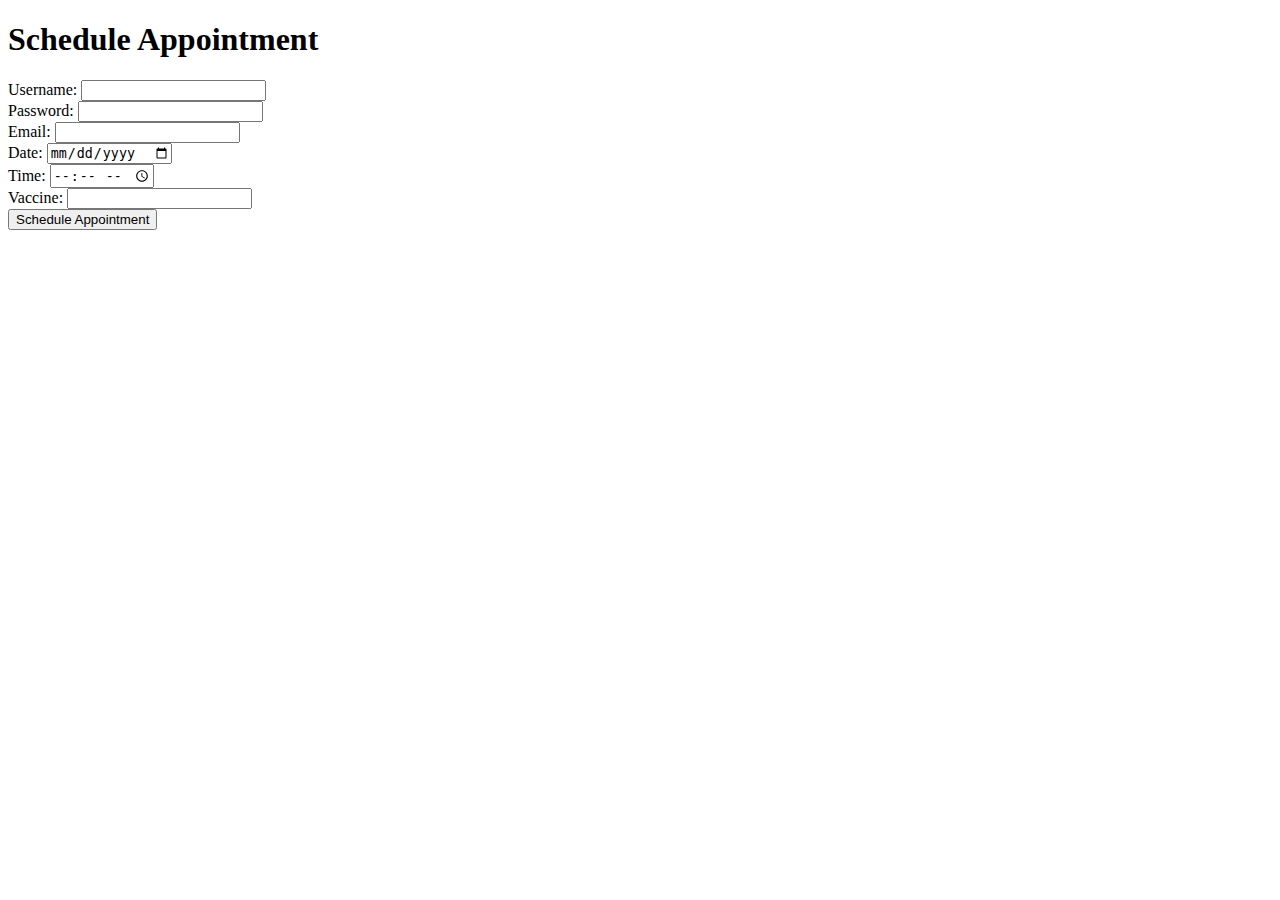
<file: VaccineAppointment/index.html>
<!DOCTYPE html>
<html>
  <head>
    <title>Schedule Appointment</title>
    <style>
      
    </style>
  </head>
  <body>
    <h1>Schedule Appointment</h1>

    <div>
      <label for="username">Username:</label>
      <input type="text" id="username" name="username">
    </div>

    <div>
      <label for="password">Password:</label>
      <input type="password" id="password" name="password">
    </div>

    <div>
      <label for="email">Email:</label>
      <input type="email" id="email" name="email">
    </div>

    <div>
      <label for="date">Date:</label>
      <input type="date" id="date" name="date">
    </div>

    <div>
      <label for="time">Time:</label>
      <input type="time" id="time" name="time">
    </div>

    <div>
      <label for="vaccine">Vaccine:</label>
      <input type="text" id="vaccine" name="vaccine">
    </div>

    <button id="schedule-btn">Schedule Appointment</button>

    <div id="result"></div>

    <script>
      // Add your client-side JavaScript code here
      const usernameInput = document.getElementById('username');
      const passwordInput = document.getElementById('password');
      const emailInput = document.getElementById('email');
      const dateInput = document.getElementById('date');
      const timeInput = document.getElementById('time');
      const vaccineInput = document.getElementById('vaccine');
      const scheduleBtn = document.getElementById('schedule-btn');
      const resultDiv = document.getElementById('result');

      scheduleBtn.addEventListener('click', async () => {
        const formData = {
          username: usernameInput.value,
          password: passwordInput.value,
          email: emailInput.value,
          date: dateInput.value,
          time: timeInput.value,
          vaccine: vaccineInput.value,
        };

        try {
          const response = await fetch('/scheduleAppointment', {
            method: 'POST',
            headers: {
              'Content-Type': 'application/json',
            },
            body: JSON.stringify(formData),
          });

          const data = await response.json();

          if (response.ok) {
            resultDiv.textContent = `${data.result}: ${data.username}, ${data.date}, ${data.time}, ${data.vaccine}`;
          } else {
            resultDiv.textContent = data.result;
          }
        } catch (error) {
          console.error('Error:', error);
          resultDiv.textContent = 'An error occurred. Please try again later.';
        }
      });
    </script>
  </body>
</html>
</file>
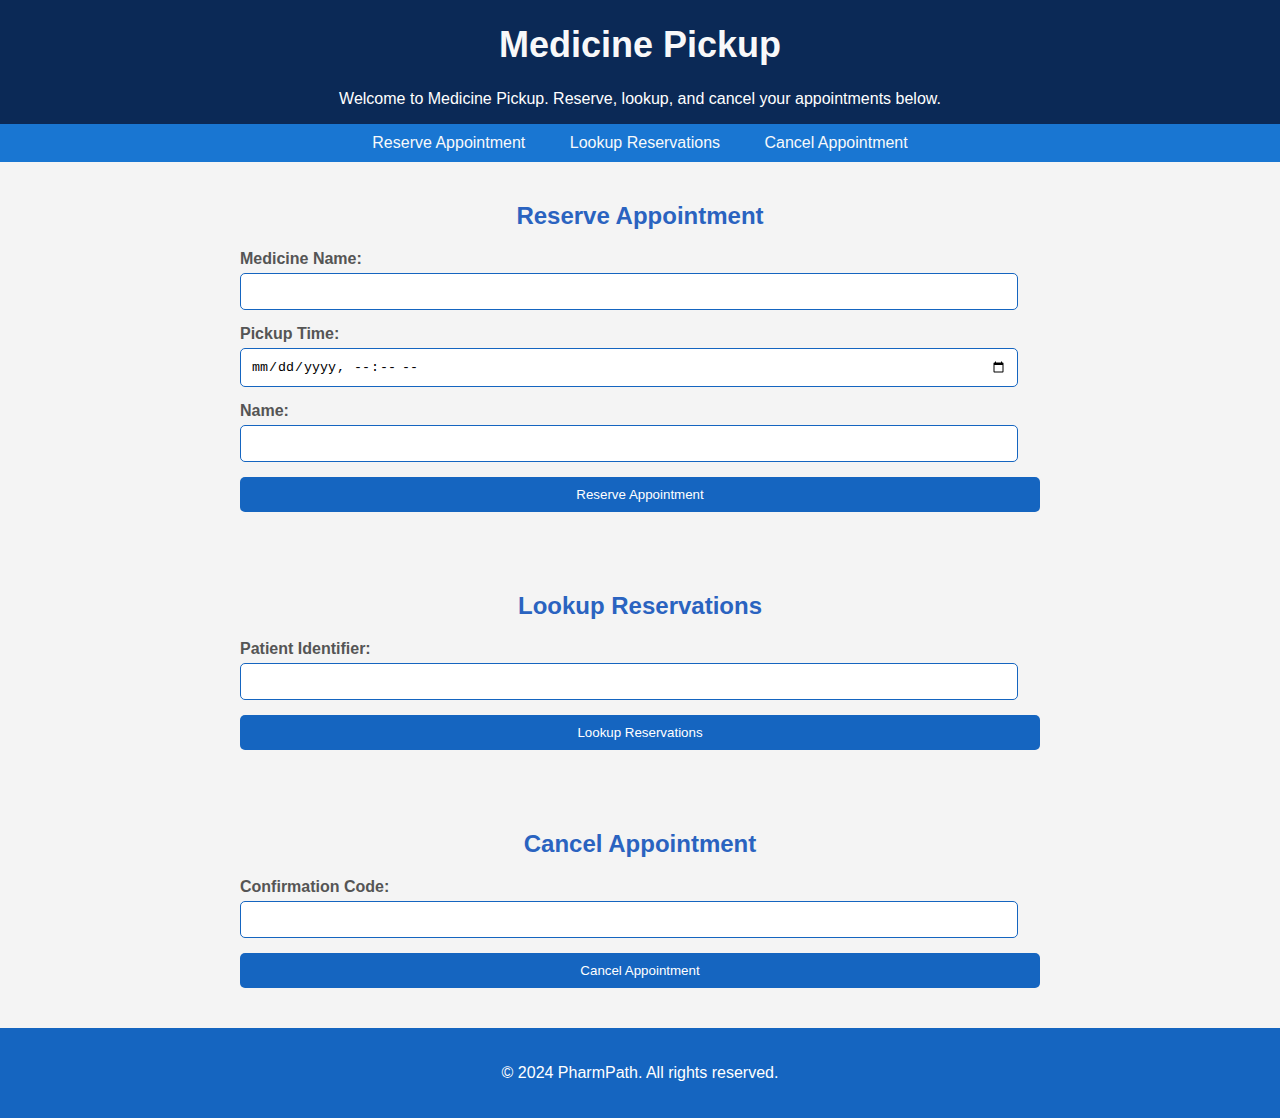
<file: MedicinePickup.html>
<!DOCTYPE html>
<html lang="en">
    <header>
        <h1 style="font-size: 36px;">Medicine Pickup</h1>
        <p>Welcome to Medicine Pickup. Reserve, lookup, and cancel your appointments below.</p>
    </header> 
    <style>
        body {
            font-family: Arial, sans-serif;
            background-color: #f4f4f4;
            margin: 0;
            padding: 0;
        }

        header {
            background-color: #0b2956;
            color: white;
            padding: 0.05px 0;
            text-align: center;
        }

        nav {
            background-color: #1976d2;
            color: white;
            padding: 10px 0;
            text-align: center;
        }

        nav a {
            color: rgb(247, 249, 251);
            text-decoration: none;
            padding: 10px 20px;
        }

        nav a:hover {
            background-color: #0d47a1;
            border-radius: 5px;
        }

        .container {
            max-width: 800px;
            margin: 0 auto;
            padding: 20px;
        }

        h1 {
            text-align: center;
            color: #f8f8f9;
        }
    
        h2 {
            text-align: center;
            color: #2a63c0;
        }

        form {
            margin-bottom: 20px;
        }

        label {
            font-weight: bold;
            display: block;
            margin-bottom: 5px;
            color: #555;
        }

        input[type="text"], input[type="datetime-local"] {
            width: calc(100% - 22px);
            padding: 10px;
            margin-bottom: 15px;
            border: 1px solid #1565c0;
            border-radius: 5px;
            box-sizing: border-box;
        }

        button[type="submit"] {
            background-color: #1565c0;
            color: white;
            padding: 10px 20px;
            border: none;
            border-radius: 5px;
            cursor: pointer;
            width: 100%;
            transition: background-color 0.3s ease;
        }

        button[type="submit"]:hover {
            background-color: #0d47a1;
        }

        ul {
            list-style-type: none;
            padding: 0;
        }

        li {
            margin-bottom: 10px;
            padding: 10px;
            background-color: #f9f9f9;
            border-radius: 5px;
        }

        footer {
            background-color: #1565c0;
            color: white;
            padding: 20px 0;
            text-align: center;
        }
    </style>
</head>
<body>

    <nav>
        <a href="#reserve">Reserve Appointment</a>
        <a href="#lookup">Lookup Reservations</a>
        <a href="#cancel">Cancel Appointment</a>
    </nav>

    <div class="container" id="reserve">
        <h2>Reserve Appointment</h2>
        <form id="reserveForm">
            <label for="medicineName">Medicine Name:</label>
            <input type="text" id="medicineName" name="medicineName" required><br>
            <label for="pickupTime">Pickup Time:</label>
            <input type="datetime-local" id="pickupTime" name="pickupTime" required><br>
            <label for="userID">Name:</label>
            <input type="text" id="userID" name="userID" required><br>
            <button type="submit">Reserve Appointment</button>
        </form>
    </div>

    <div class="container" id="lookup">
        <h2>Lookup Reservations</h2>
        <form id="lookupForm">
            <label for="patientIdentifier">Patient Identifier:</label>
            <input type="text" id="patientIdentifier" name="patientIdentifier" required><br>
            <button type="submit">Lookup Reservations</button>
        </form>
        <div id="reservationList"></div>
    </div>

    <div class="container" id="cancel">
        <h2>Cancel Appointment</h2>
        <form id="cancelForm">
            <label for="confirmationCode">Confirmation Code:</label>
            <input type="text" id="confirmationCode" name="confirmationCode" required><br>
            <button type="submit">Cancel Appointment</button>
        </form>
    </div>

    <footer>
        <p>&copy; 2024 PharmPath. All rights reserved.</p>
    </footer>
</body>
</html>
</file>
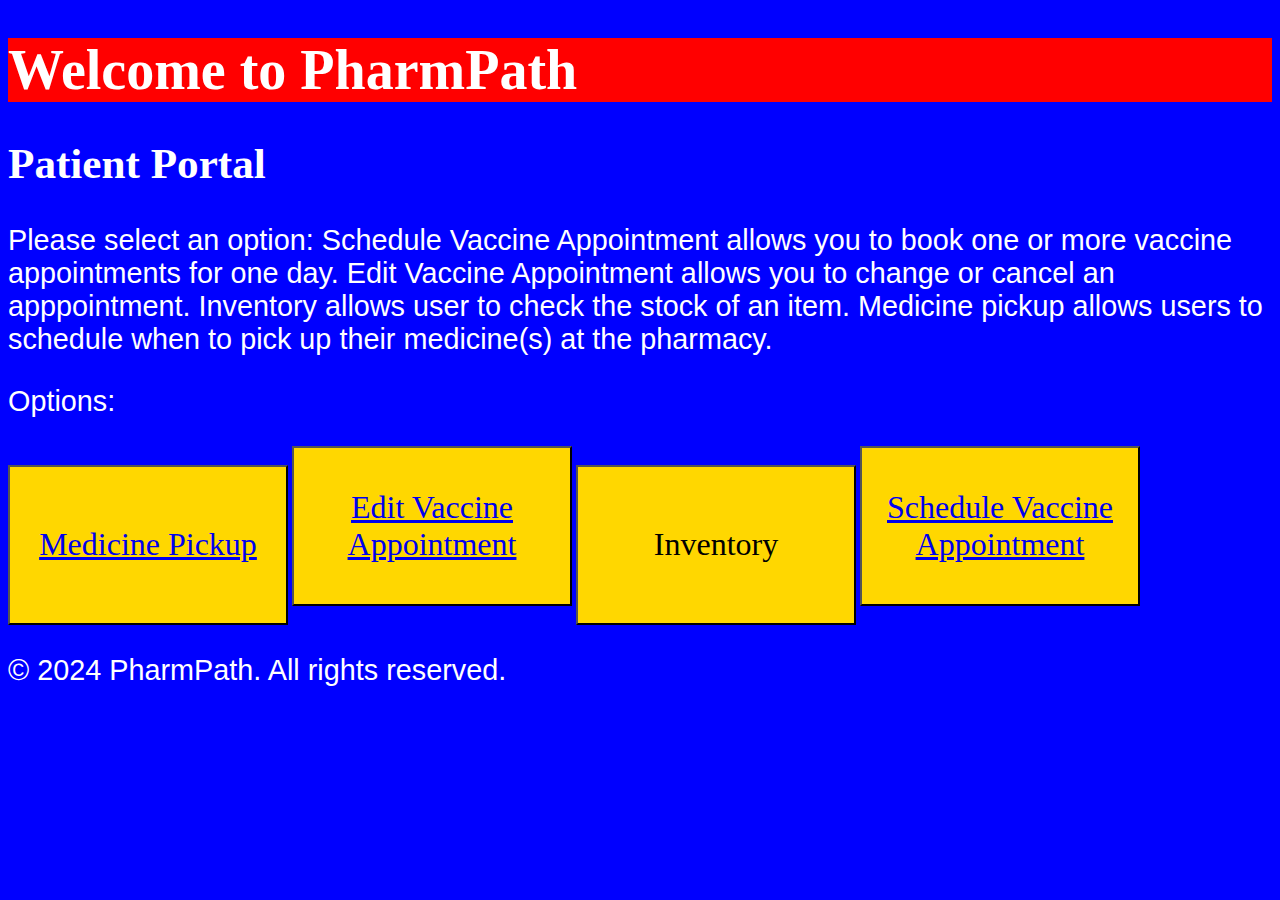
<file: VaccineAppointment/main.html>
<!DOCTYPE html>
  <head>
    <title>PharmPath</title>
    <style>
      body {background-color: blue;}
      h1   {color: white;
            font-family: verdana;
            font-size: 350%;
            background-color:red;
            }
      h2   {color: white;
            font-family: verdana;
            font-size: 270%;
      }
      p    {color: white;
            font-family: Arial, Helvetica, sans-serif;
            font-size: 180%;
            }
      button {
            background-color: gold;
            color: black;
            font-family: comic-sans;
            font-size: 200%;
            height:160px;
            width:280px;
}
    </style>
  </head>
    <h1>Welcome to PharmPath</h1>
    <h2>Patient Portal</h2>
    <p>Please select an option: Schedule Vaccine Appointment allows you to book one or more vaccine appointments for one day. Edit Vaccine Appointment allows you to change or 
      cancel an apppointment. Inventory allows user to check the stock of an item. Medicine pickup allows users to schedule when to pick up their medicine(s) at the pharmacy. 
    </p>
    <p>Options: </p>
    <button><a href="MedicinePickup.html">Medicine Pickup</a></button>
    <button><a href="default.html">Edit Vaccine Appointment</a></button>
    <button id="schedule-btn">Inventory</button>
    <button><a href="index.html">Schedule Vaccine Appointment</a> </button>
    <footer>
      <p>&copy; 2024 PharmPath. All rights reserved.</p>
    </footer>
  <body>
</html>
</file>
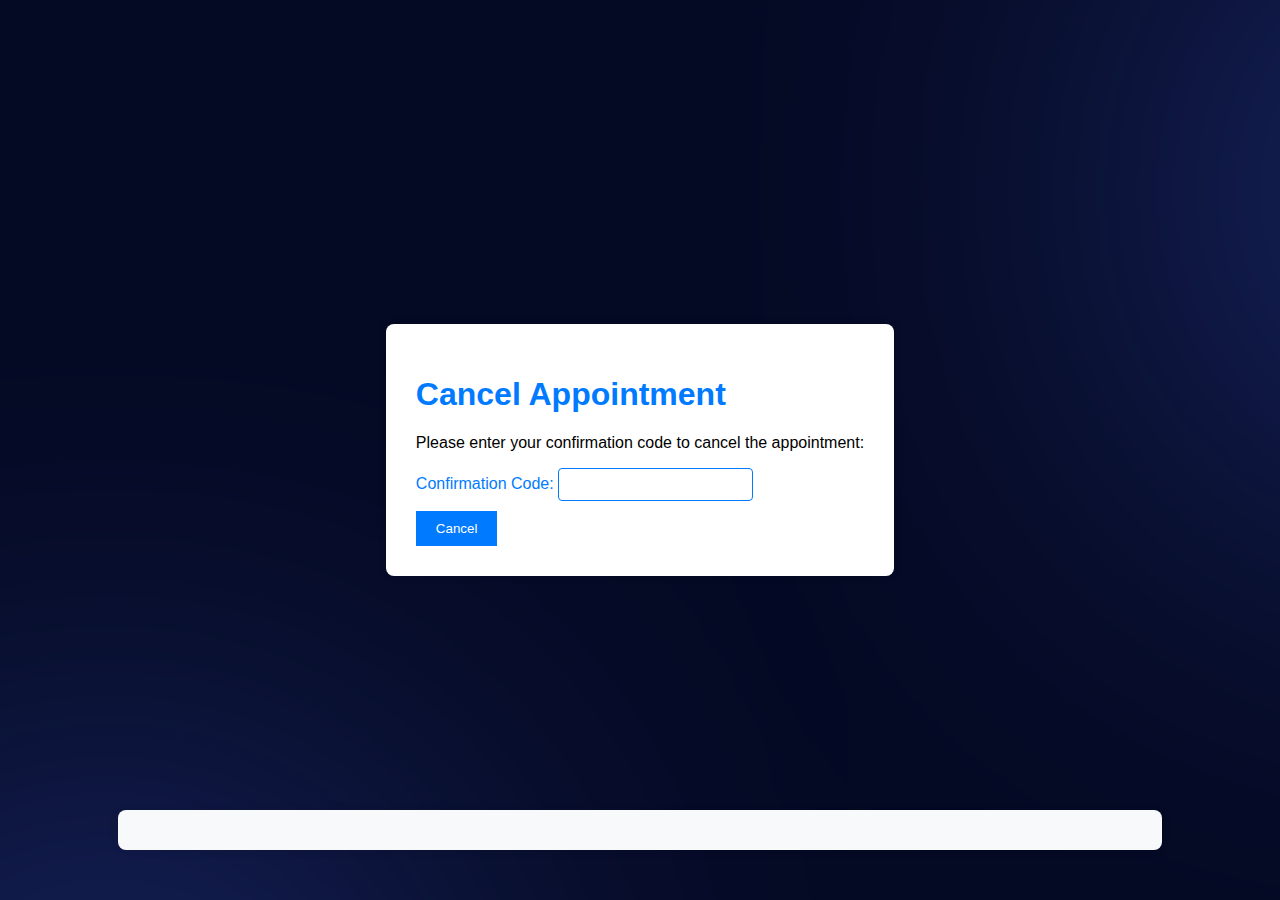
<file: VaccineAppointment/EditCancel/cancelmain.html>
<!DOCTYPE html>
<html>
<head>
    <title>Cancel Appointment</title>
    <link rel="stylesheet" type="text/css" href="css/cancelmain.css">
</head>
<body>
  <div class="container">
    <h1>Cancel Appointment</h1>
    <p>Please enter your confirmation code to cancel the appointment:</p>

      <div>
          <label for="confirmationcode">Confirmation Code:</label>
          <input type="text" id="confirmationcode" name="confirmationcode" required>
      </div>

      <button id="cancel-btn">Cancel</button>
  </div>
  
  <div class="resultbox">
      <div id="result"></div>
  </div>

  <script>
    url = '?MODE=CANCEL'

    const cancelBtn = document.getElementById('cancel-btn');
    const resultDiv = document.getElementById('result');
    

    cancelBtn.addEventListener('click', async () => {
      // Clear the URL parameters before adding new ones
      url = '?MODE=CANCEL';

      // Retrieve the values of input fields when the button is clicked
      const confCodeInput = document.getElementById('confirmationcode').value;
      if (confCodeInput !== ''){
        url = url + '&CONFIRMATIONCODE=' + encodeURIComponent(confCodeInput);
      }

      
      try {
        const response = await fetch(`http://localhost:3025/` + url, { // Change the URL to match your server endpoint
          method: 'POST',
          headers: {
          },

        });


        const data = await response.text();
        
        if (response.ok) {
          resultDiv.textContent = data; // Display the response from the server
        } else {
          resultDiv.textContent = data; // Display the error message from the server
        }
      } catch (error) {
        console.error('Error:', error);
        resultDiv.textContent = 'An error occurred. Please try again later.';
      }
    });
  </script>
</body>
</html>
</file>
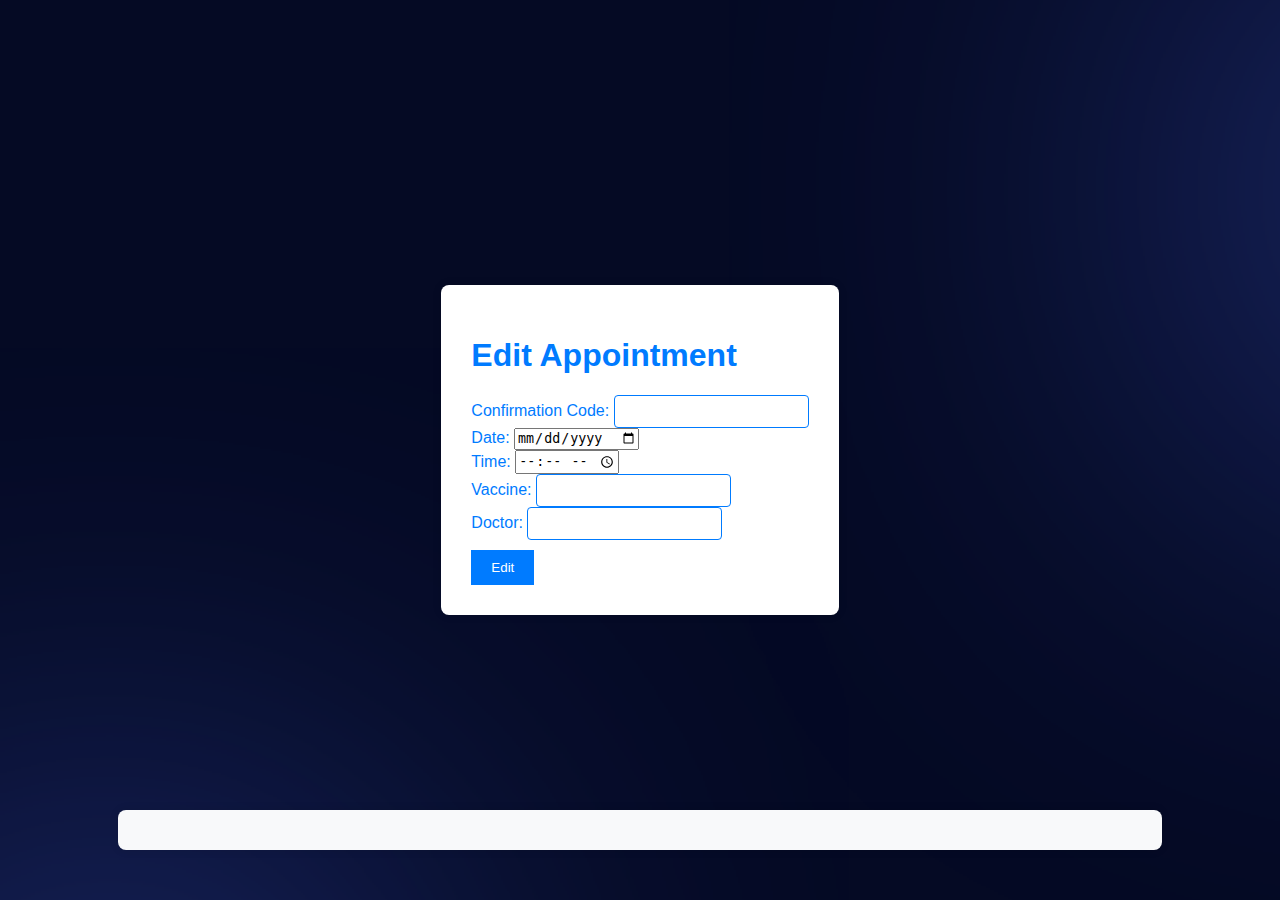
<file: VaccineAppointment/EditCancel/editmain.html>
<!DOCTYPE html>
<html>
<head>
    <title>Edit Appointment</title>
    <link rel="stylesheet" type="text/css" href="css/editmain.css">
</head>
<body>
    <div class="container">
        <h1>Edit Appointment</h1>

        <div>
            <label for="confirmationcode">Confirmation Code:</label>
            <input type="text" id="confirmationcode" name="confirmationcode" required>
        </div>

        <div>
            <label for="date">Date:</label>
            <input type="date" id="date" name="date">
        </div>

        <div>
            <label for="time">Time:</label>
            <input type="time" id="time" name="time">
        </div>

        <div>
            <label for="vaccine">Vaccine:</label>
            <input type="text" id="vaccine" name="vaccine">
        </div>

        <div>
            <label for="doctor">Doctor:</label>
            <input type="text" id="doctor" name="doctor">
        </div>

        <button id="edit-btn">Edit</button>

    </div>

    <div class = 'resultbox'>
        <div id="result"></div>
    </div>
    
    <script>
        url = '?MODE=EDIT'

        const editBtn = document.getElementById('edit-btn');
        const resultDiv = document.getElementById('result');
        

        editBtn.addEventListener('click', async () => {
            // Clear the URL parameters before adding new ones
            url = '?MODE=EDIT';

            // Retrieve the values of input fields when the button is clicked
            const doctorInput = document.getElementById('doctor').value;
            if (doctorInput !== ''){
                url = url + '&DOCTOR=' + encodeURIComponent(doctorInput);
            }
            const vaccineInput = document.getElementById('vaccine').value;
            if (vaccineInput !== ''){
                url = url + '&VACCINE=' + encodeURIComponent(vaccineInput);
            }
            const dateInput = document.getElementById('date').value;
            const timeInput = document.getElementById('time').value;

            // Extract hour and minute components from time input
            const [hour, minute] = timeInput.split(':');

            // Concatenate date and time components
            const dateTimeValue = dateInput + 'T' + hour + ':' + minute;

            if (dateInput !== '' && timeInput !== '') {
                url = url + '&DATETIME=' + encodeURIComponent(dateTimeValue);
            }
            const confCodeInput = document.getElementById('confirmationcode').value;
            if (confCodeInput !== ''){
                url = url + '&CONFIRMATIONCODE=' + encodeURIComponent(confCodeInput);
            }
    
            
            try {
                const response = await fetch(`http://localhost:3025/` + url, { // Change the URL to match your server endpoint
                    method: 'POST',
                    headers: {
                    },

                });


                const data = await response.text();
                
                if (response.ok) {
                    resultDiv.textContent = data; // Display the response from the server
                } else {
                    resultDiv.textContent = data; // Display the error message from the server
                }
            } catch (error) {
                console.error('Error:', error);
                resultDiv.textContent = 'An error occurred. Please try again later.';
            }
        });
    </script>
</body>
</html>
</file>
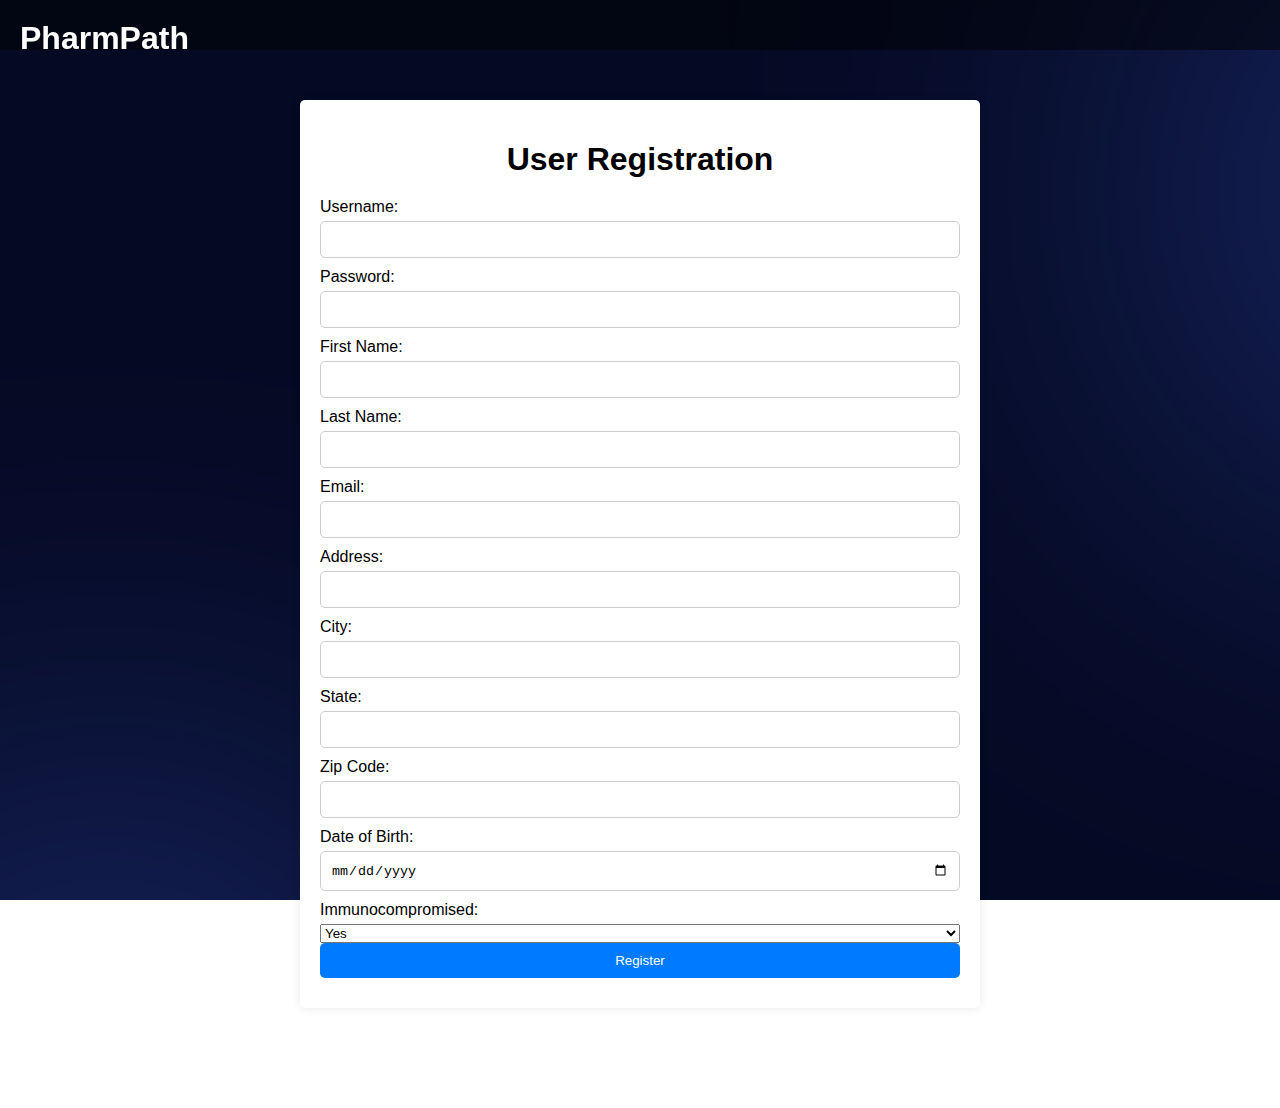
<file: loginSystem/public/html/createUser.html>
<!DOCTYPE html>
<html lang="en">
<head>
    <meta charset="UTF-8">
    <meta name="viewport" content="width=device-width, initial-scale=1.0">
    <title>User Registration</title>
    <link rel="stylesheet" href="../css/createUser.css">
    <link rel="stylesheet" href="../css/globalTask.css">
</head>
<body>
    <iframe src="../html/taskbar.html" frameborder="0" width="100%" height="50px"></iframe>
    <div class="container">
        <h1>User Registration</h1>
        <form id="registerForm">
            <label for="username">Username:</label>
            <input type="text" id="username" name="username" required>
            <label for="password">Password:</label>
            <input type="password" id="password" name="password" required>
            <label for="firstname">First Name:</label>
            <input type="text" id="firstname" name="firstname" required>
            <label for="lastname">Last Name:</label>
            <input type="text" id="lastname" name="lastname" required>
            <label for="email">Email:</label>
            <input type="email" id="email" name="email" required>
            <label for="address">Address:</label>
            <input type="text" id="address" name="address" required>
            <label for="city">City:</label>
            <input type="text" id="city" name="city" required>
            <label for="state">State:</label>
            <input type="text" id="state" name="state" required>
            <label for="zip">Zip Code:</label>
            <input type="text" id="zip" name="zip" required>
            <label for="dob">Date of Birth:</label>
            <input type="date" id="dob" name="dob" required>

            <label for="immunocompromised">Immunocompromised:</label>
            <select id="immunocompromised" name="immunocompromised">
                <option value="true">Yes</option>
                <option value="false">No</option>
            </select>


            <button type="submit">Register</button>
        </form>
        <div id="registerMessage"></div>
    </div>

    <script src="../scripts/createUser.js"></script>
</body>
</html>
</file>
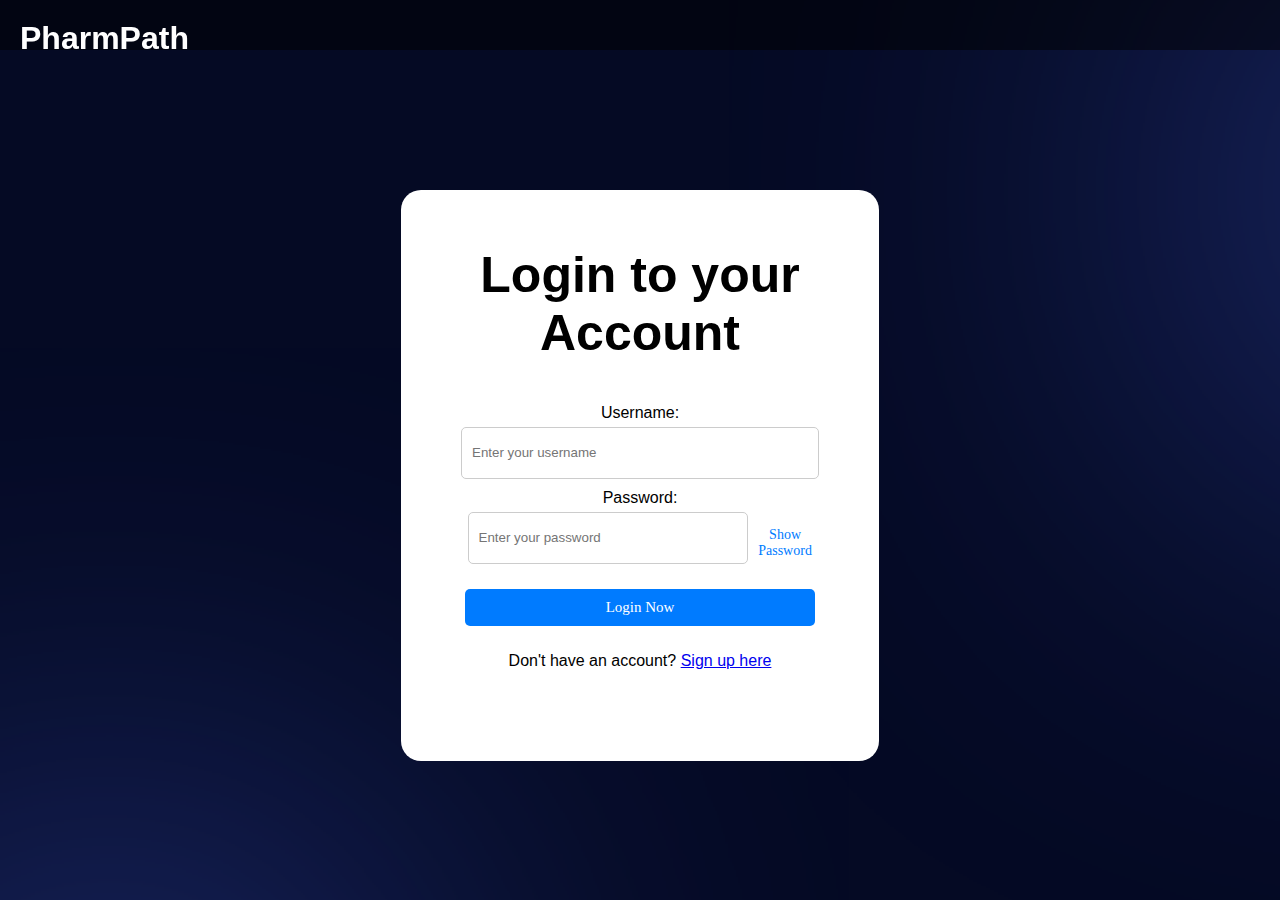
<file: loginSystem/public/html/login.html>
<!DOCTYPE html>
<html lang="en">
<head>
    <meta charset="UTF-8">
    <meta name="viewport" content="width=device-width, initial-scale=1.0">
    <title>PharmPath Login</title>
    <link rel="stylesheet" href="../css/login.css">
    <link rel="stylesheet" href="../css/globalTask.css">
    <script src="https://accounts.google.com/gsi/client" async></script>
</head>
<body>    
    <iframe src="../html/taskbar.html" frameborder="0" width="100%" height="50px"></iframe>

    <div class="container">
        <form id="loginForm">
            <h2>Login to your Account</h2>
            <label for="username">Username:</label>
            <input type="text" id="username" name="username" required placeholder="Enter your username">
            
            <label for="password">Password:</label>
            <div class="password-input-container">
                <div class="password-input-wrapper">
                    <input type="password" id="password" name="password" required placeholder="Enter your password">
                    <button type="button" id="togglePassword" class="password-toggle-button">Show Password</button>
                </div>
            </div>
            
            <button type="submit">Login Now</button>
        </form>
        <p>Don't have an account? <a target="_blank" href="/createUser">Sign up here</a></p>
        <div id="buttonDiv"></div>
        <div id="message"></div>
        <div id="info"></div>
    </div>

    <script src="../scripts/login.js"></script>
</body>
</html>
</file>
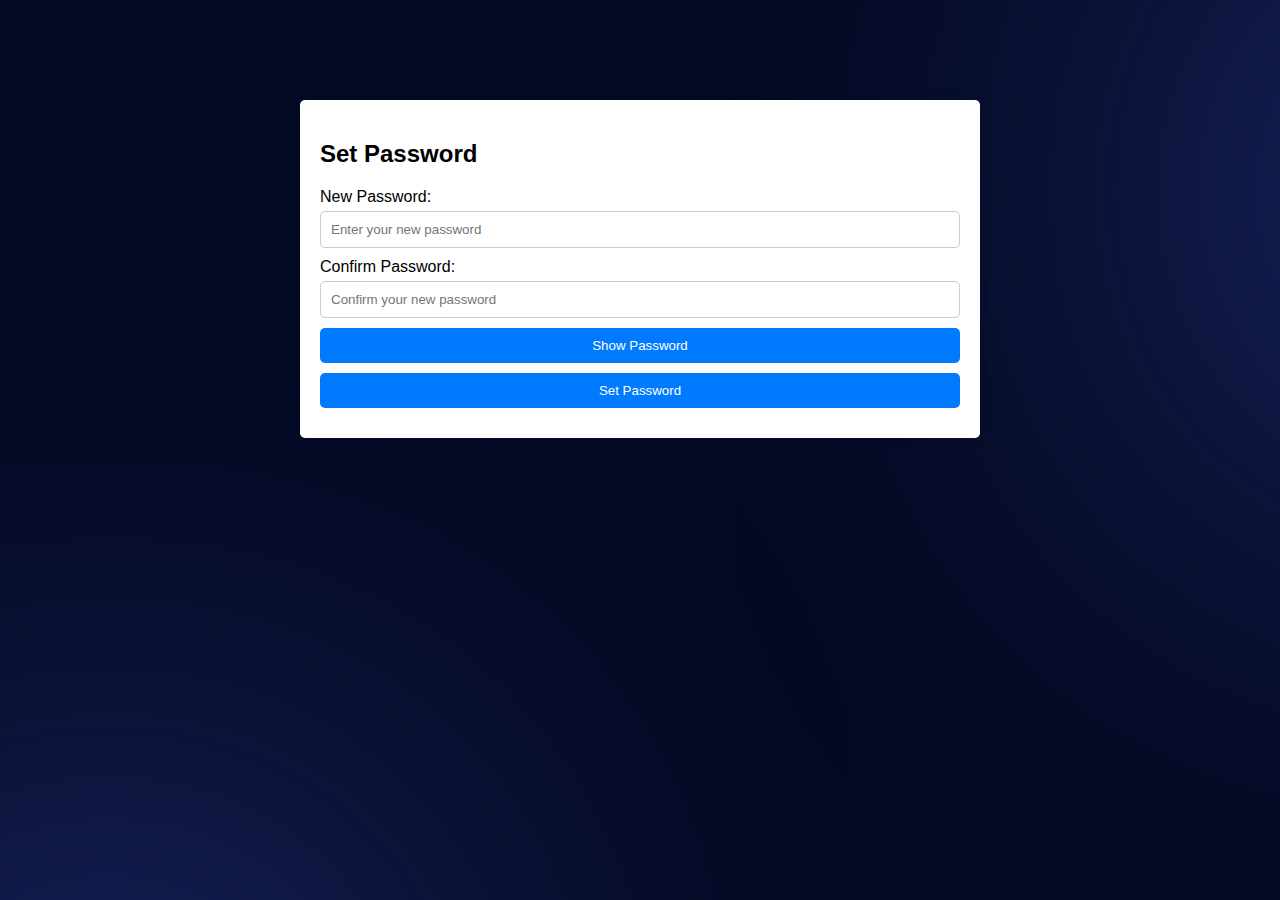
<file: loginSystem/public/html/setPassword.html>
<!DOCTYPE html>
<html lang="en">
<head>
    <meta charset="UTF-8">
    <meta name="viewport" content="width=device-width, initial-scale=1.0">
    <title>Set Password</title>
    <link rel="stylesheet" href="../css/setPassword.css"> <!-- Adjust the path to your CSS file -->
</head>
<body>
    <div class="container">
        <h2>Set Password</h2>
        <form id="setPasswordForm">
            <label for="password">New Password:</label>
            <input type="password" id="password" name="password" required placeholder="Enter your new password">
            
            <label for="confirmPassword">Confirm Password:</label>
            <input type="password" id="confirmPassword" name="confirmPassword" required placeholder="Confirm your new password">
            
            <button type="button" id="showPasswordBtn">Show Password</button>
            <button type="submit">Set Password</button>
        </form>
        <div id="message"></div>
    </div>

    <script src="../scripts/setPassword.js"></script> <!-- Adjust the path to your JavaScript file -->
</body>
</html>
</file>
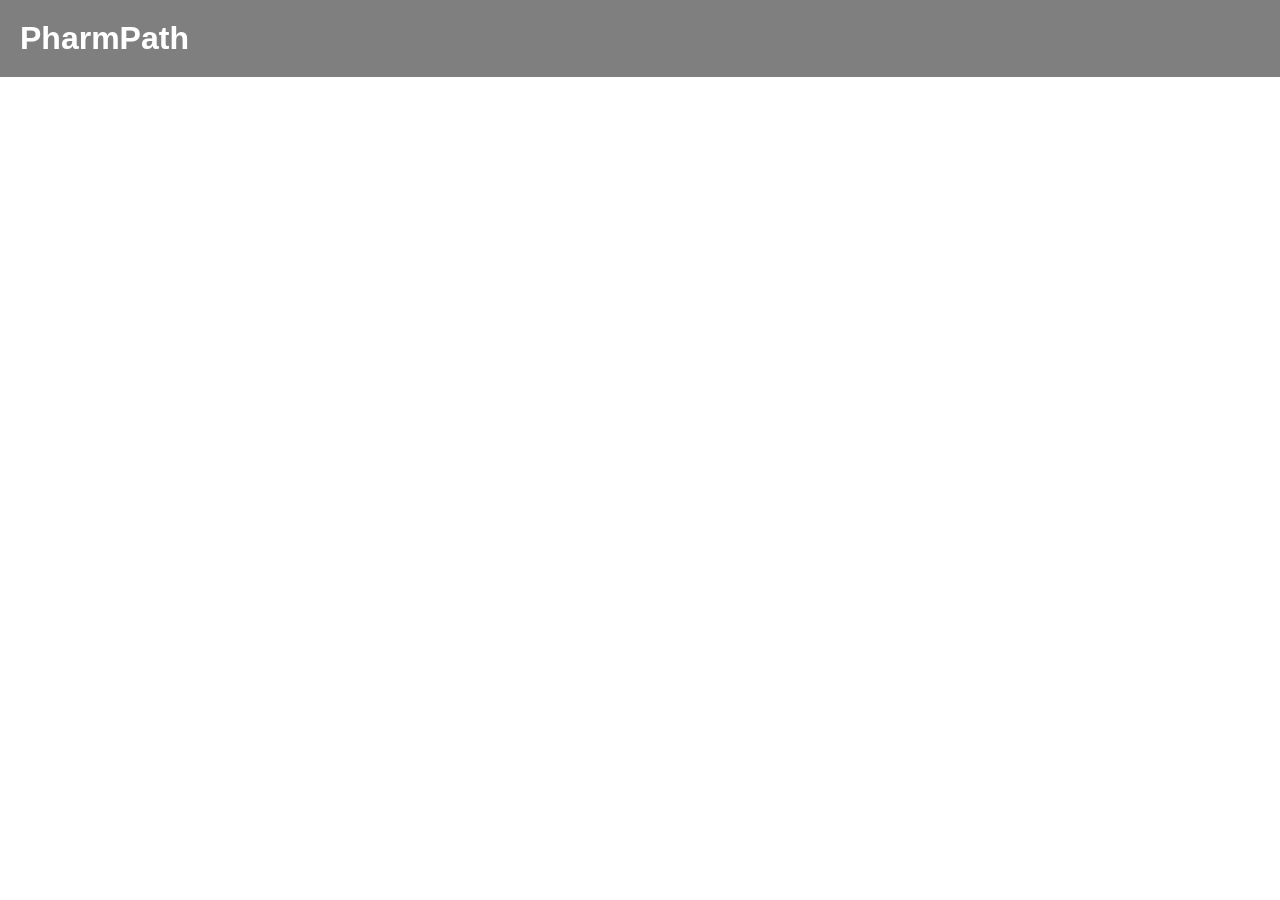
<file: loginSystem/public/html/taskbar.html>
<!DOCTYPE html>
<html lang="en">
<head>
  <meta charset="UTF-8">
  <meta name="viewport" content="width=device-width, initial-scale=1.0">
  <title>PharPath Navigation Bar</title>
  <link rel="stylesheet" href="../css/taskbar.css">
</head>
<body>
  <header>
    <nav>
      <div class="container">
        <h1><a href="/login" target="_top">PharmPath</a></h1>
      </div>
    </nav>
  </header>
  
  <!-- Your content goes here -->
  
</body>
</html>
</file>
<file: VaccineAppointment/EditCancel/css/cancelmain.css>
body {
    font-family: Arial, sans-serif;
    margin: 0;
    padding: 0;
    background: url(background.svg) no-repeat center center fixed; /* Set background image */
    background-size: cover; /* Cover the entire viewport */
    display: flex; /* Use flexbox */
    justify-content: center; /* Center horizontally */
    align-items: center; /* Center vertically */
    height: 100vh; /* Set the height to full viewport height */
}

/* Apply styles to the main container */
.container {
    position: relative; /* Position relative for absolute positioning of resultbox */
    background-color: white; /* White background */
    padding: 30px; /* Add padding */
    border-radius: 8px; /* Rounded corners */
    box-shadow: 0 0 10px rgba(0, 0, 0, 0.1); /* Add shadow */
}

/* Apply styles to the result box */
.resultbox {
    position: absolute; /* Position absolute for bottom placement */
    bottom: 50px; /* Set distance from bottom */
    left: 0; /* Align to left */
    right: 0; /* Align to right */
    margin: auto; /* Center horizontally */
    width: 80%; /* Set width */
    padding: 10px; /* Add padding */
    background-color: #f8f9fa; /* Light gray background */
    border-radius: 8px; /* Rounded corners */
    box-shadow: 0 0 10px rgba(0, 0, 0, 0.1); /* Add shadow */
    text-align: center; /* Center text */
    transition: bottom 0.3s ease; /* Smooth transition */
}

/* Apply styles to the heading */
h1 {
    color: #007bff; /* Blue header text */
}

/* Apply styles to labels */
label {
    color: #007bff; /* Blue label text */
}

/* Apply styles to text inputs */
input[type="text"] {
    border: 1px solid #007bff; /* Blue border for text input */
    border-radius: 4px; /* Rounded corners */
    padding: 8px; /* Add padding */
}

/* Apply styles to buttons */
button {
    background-color: #007bff; /* Blue button background */
    color: #fff; /* White button text */
    border: none; /* Remove button border */
    padding: 10px 20px; /* Add padding */
    cursor: pointer; /* Show pointer cursor on hover */
    margin-top: 10px; /* Add some space above the button */
}

/* Apply styles to buttons on hover */
button:hover {
    background-color: #0056b3; /* Darker blue on hover */
}

/* Apply styles to the result message */
#result {
    margin-top: 20px; /* Add some space below the button */
    color: #007bff; /* Blue text color for result */
}
</file>
<file: VaccineAppointment/EditCancel/css/editmain.css>
body {
    font-family: Arial, sans-serif;
    margin: 0;
    padding: 0;
    background: url(background.svg) no-repeat center center fixed;
    background-size: cover;
    display: flex;
    justify-content: center;
    align-items: center;
    height: 100vh;
}
.container {
    position: relative;
    background-color: white;
    padding: 30px;
    border-radius: 8px;
    box-shadow: 0 0 10px rgba(0, 0, 0, 0.1);
}

.resultbox {
    position: absolute;
    bottom: 50px;
    left: 0;
    right: 0;
    margin: auto;
    width: 80%;
    padding: 10px;
    background-color: #f8f9fa;
    border-radius: 8px;
    box-shadow: 0 0 10px rgba(0, 0, 0, 0.1);
    text-align: center;
    transition: bottom 0.3s ease;
}

h1 {
    color: #007bff; /* Blue header text */
}

label {
    color: #007bff; /* Blue label text */
}

input[type="text"] {
    border: 1px solid #007bff; /* Blue border for text input */
    border-radius: 4px; /* Rounded corners */
    padding: 8px; /* Add some padding */
}

button {
    background-color: #007bff; /* Blue button background */
    color: #fff; /* White button text */
    border: none; /* Remove button border */
    padding: 10px 20px; /* Add padding */
    cursor: pointer; /* Show pointer cursor on hover */
    margin-top: 10px; /* Add some space above the button */
}

button:hover {
    background-color: #0056b3; /* Darker blue on hover */
}

#result {
    margin-top: 20px; /* Add some space below the button */
    color: #007bff; /* Blue text color for result */
}
</file>
<file: loginSystem/public/css/createUser.css>
body {
    font-family: Arial, sans-serif;
    margin: 0;
    padding: 0;
    background: url(../css/background.svg) no-repeat center center fixed;
    background-size: cover;
}

.container {
    width: 50%;
    margin: 100px auto;
    padding: 20px;
    background-color: #fff;
    border-radius: 5px;
    box-shadow: 0 0 10px rgba(0, 0, 0, 0.1);
}

h1 {
    text-align: center;
    margin-bottom: 20px;
}

form {
    display: flex;
    flex-direction: column;
}

label {
    margin-bottom: 5px;
}

input, button {
    padding: 10px;
    margin-bottom: 10px;
    border-radius: 5px;
    border: 1px solid #ccc;
}

button {
    background-color: #007bff;
    color: #fff;
    border: none;
    cursor: pointer;
}

button:hover {
    background-color: #0056b3;
}

#error {
    color: red;
    text-align: center;
    margin-top: 10px;
}
</file>
<file: loginSystem/public/css/globalTask.css>
iframe{
    position: fixed;
    top: 0;
    left: 0;
    width: 100%;
    height: 50px;
    border: none;
}
</file>
<file: loginSystem/public/css/login.css>
body {
    margin: 0;
    padding: 0;
    background: url(../css/background.svg) no-repeat center center fixed;
    background-size: cover;
    font-family: Arial, sans-serif;
    display: flex; 
    align-items: center; 
    justify-content: center; 
    height: 100vh; 
}

/* Adjust container positioning */
.container {
    margin-top: 50px; /* Add margin to the top to account for the task bar */
    width: 35%; /* Add width to the container */
    background-color: white; /* Background color */
    padding: 15px; /* Padding */
    border-radius: 20px; /* Border radius */
    display: flex; /* To center the form vertically */
    flex-direction: column; /* Align items vertically */
    align-items: center; /* Center horizontally */
}


form {
    display: flex;
    flex-direction: column;
    align-items: center;
    justify-content: center;
    width: 100%;
}


form h2{
    text-align: center;
    font-size: 50px;
}

.container p {
    text-align: center;
    padding-bottom: 50px;
}

ellipse{
    position: absolute;
    width: 379px;
    height: 379px;
    left: 0px;
    top: 898px;

    background: #2D55FB;
    filter: blur(275px);
}

label {
    margin-bottom: 5px;
}

input, button {
    padding: 10px;
    margin-bottom: 10px;
    border-radius: 5px;
    border: 1px solid #ccc;
}

button {
    background-color: #007bff;
    color: #fff;
    border: none;
    cursor: pointer;
    align-items: center;
    text-transform: capitalize; 
    font-family: Verdana;
    font-size: 15px;
}

button[type="submit"]{
    width: 78%;
}

.password-input-container {
    display: flex; 
    align-items: center;
    width: 77%; 
    padding-bottom: 15px;
}

.password-input-wrapper {
    position: relative;
    flex: 1; 
}

.password-toggle-button {
    position: absolute;
    top: 50%;
    transform: translateY(-50%);
    background-color: transparent;
    border: none;
    cursor: pointer;
    color: #007bff; 
    font-size: 14px; 
}

.password-toggle-button:hover {
    text-decoration: underline; 
}

input[type="text"], input[type="password"] {
    width: 75%; 
    height: 30px; 
}

#message {
    text-align: center; 
    margin-top: 10px;
    font-size: larger;
    font-weight: 700;
}
</file>
<file: loginSystem/public/css/setPassword.css>
body {
    font-family: Arial, sans-serif;
    margin: 0;
    padding: 0;
    background: url(../css/background.svg) no-repeat center center fixed;
    background-size: cover;
}

.container {
    width: 50%;
    margin: 100px auto;
    padding: 20px;
    background-color: #fff;
    border-radius: 5px;
    box-shadow: 0 0 10px rgba(0, 0, 0, 0.1);
}

h1 {
    text-align: center;
    margin-bottom: 20px;
}

form {
    display: flex;
    flex-direction: column;
}

label {
    margin-bottom: 5px;
}

input, button {
    padding: 10px;
    margin-bottom: 10px;
    border-radius: 5px;
    border: 1px solid #ccc;
}

button {
    background-color: #007bff;
    color: #fff;
    border: none;
    cursor: pointer;
}

button:hover {
    background-color: #0056b3;
}

#error {
    color: red;
    text-align: center;
    margin-top: 10px;
}
</file>
<file: loginSystem/public/css/taskbar.css>
body {
    margin: 0;
    padding: 0;
  }
  
  header {
    background-color: rgba(0, 0, 0, 0.5);
    color: #fff; /* Text color */
    position: fixed; /* Fixed position to stay on top */
    width: 100%; /* Full width */
    top: 0; /* Stick to the top */
  }
  
  .container {
    max-width: 960px; /* Max width of the container */
    padding: 20px; /* Add padding to the container */
  }
  
  h1 {
    margin: 0; /* Remove default margin for the heading */
  }
  
  a {
    color: inherit; /* Inherit the color from its parent element */
    text-decoration: none; /* Remove underline */
    cursor: pointer; /* Change cursor to pointer on hover */
    font-family: Arial, sans-serif;;
}
</file>
